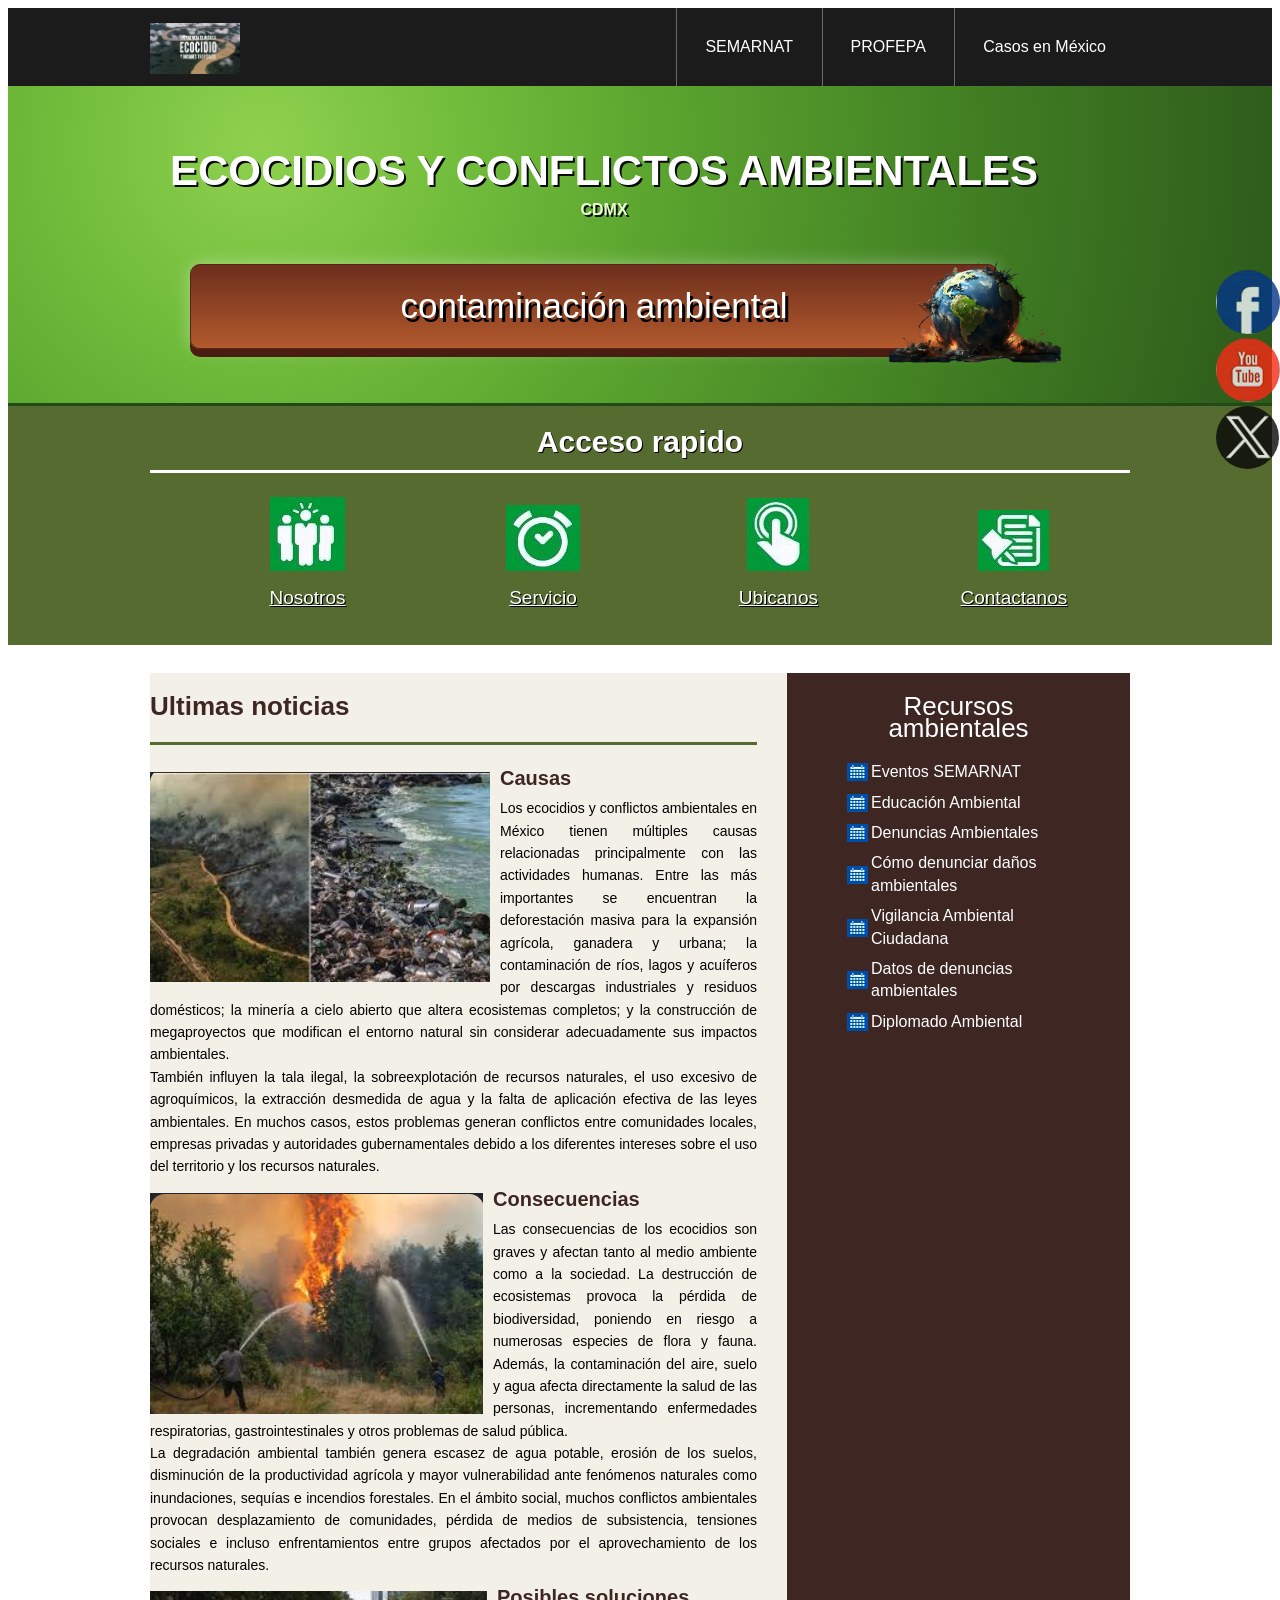
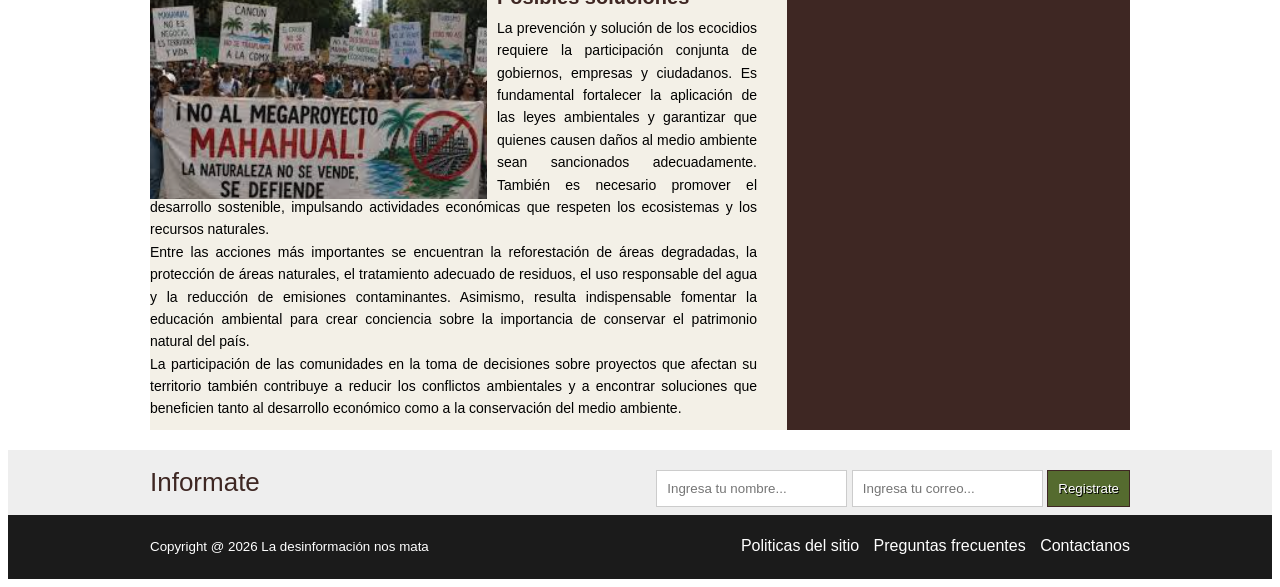
<file: index.html>
<!DOCTYPE html>
<html lang="es">
<head> 
	<meta charset="UTF-8">
	<title>Ecocidios</title>
    <link rel="stylesheet" href="estilo.css">
</head>
<body>
 <header class="encabezado" role="banner">
 	<div class="contenedor">
 		<a href="https://www.greenpeace.org" class="logo">
 			<img src="imagen/eco.png" alt="logotipo" style="width:90px; height:auto;">
 		</a>
<nav role ="navigation">
    <ul>
        <li><a href="https://www.gob.mx/semarnat">SEMARNAT</a></li>
        <li><a href="https://www.gob.mx/profepa">PROFEPA</a></li>
        <li><a href="casos.html">Casos en México</a></li>
    </ul>
</nav>
    </ul>
</nav>
 			</ul>
 		</nav>
 	</div>
 </header>

 <div class="presentacion">
 	<div class="contenedor">
 		<div class="introduccion-presentacion">
 			<h1>ECOCIDIOS Y CONFLICTOS AMBIENTALES<br><span>CDMX</span></h1>
 			<a href="https://enciclovida.mx" class="aprender-mas">contaminación ambiental</a>
 		</div>
 		<img src="ecocidio.png" alt="tienda de flores" width="380">
 	</div>
 </div>

 <section class="acceso-rapido">
 		<div class="contenedor">
 			<h2>Acceso rapido</h2>
              <ul>

 				<figure>
    <a href="nosotros.html"><img src="imagen/icono1.JPG" alt="Nosotros"></a>
    <figcaption><h3><a href="nosotros.html">Nosotros</a></h3></figcaption>
</figure>

<figure>
    <a href="servicio.html"><img src="imagen/icono2.JPG" alt="Servicio"></a>
    <figcaption><h3><a href="servicio.html">Servicio</a></h3></figcaption>
</figure>

<figure>
    <a href="https://www.google.com/maps/search/Colegio+de+Bachilleres+Plantel+1+El+Rosario+Ciudad+de+México" target="_blank">
        <img src="imagen/icono3.JPG" alt="Ubicanos">
    </a>
    <figcaption>
        <h3>
            <a href="https://www.google.com/maps/search/Colegio+de+Bachilleres+Plantel+1+El+Rosario+Ciudad+de+México" target="_blank">
                Ubicanos
            </a>
        </h3>
    </figcaption>
</figure>

<figure>
    <a href="contactanos.html"><img src="imagen/icono4.JPG" alt="Contactanos"></a>
    <figcaption><h3><a href="contactanos.html">Contactanos</a></h3></figcaption>
</figure>

                </ul>
 		</div>
 	</section>

 	<div class="bloque-contenido">
 		<div class="contenedor">
 			<main class="articulos" role="main">
 				<h2>Ultimas noticias</h2>

 				<article>
 					<img src="imagen/causas.png" alt="Causas">
 					<h1><a href="causas.html">Causas</a></h1>
 					<p>
 					Los ecocidios y conflictos ambientales en México tienen múltiples causas relacionadas principalmente con las actividades humanas. Entre las más importantes se encuentran la deforestación masiva para la expansión agrícola, ganadera y urbana; la contaminación de ríos, lagos y acuíferos por descargas industriales y residuos domésticos; la minería a cielo abierto que altera ecosistemas completos; y la construcción de megaproyectos que modifican el entorno natural sin considerar adecuadamente sus impactos ambientales.
					</p>
					<p>

 					También influyen la tala ilegal, la sobreexplotación de recursos naturales, el uso excesivo de agroquímicos, la extracción desmedida de agua y la falta de aplicación efectiva de las leyes ambientales. En muchos casos, estos problemas generan conflictos entre comunidades locales, empresas privadas y autoridades gubernamentales debido a los diferentes intereses sobre el uso del territorio y los recursos naturales.
 					</p>
 				</article>

 				<article>
 					<img src="imagen/consecuencias.png" alt="Consecuencias">
 					<h1><a href="consecuencias.html">Consecuencias</a></h1>
 					<p>
 					Las consecuencias de los ecocidios son graves y afectan tanto al medio ambiente como a la sociedad. La destrucción de ecosistemas provoca la pérdida de biodiversidad, poniendo en riesgo a numerosas especies de flora y fauna. Además, la contaminación del aire, suelo y agua afecta directamente la salud de las personas, incrementando enfermedades respiratorias, gastrointestinales y otros problemas de salud pública.
					</p>
					<p>
 					La degradación ambiental también genera escasez de agua potable, erosión de los suelos, disminución de la productividad agrícola y mayor vulnerabilidad ante fenómenos naturales como inundaciones, sequías e incendios forestales. En el ámbito social, muchos conflictos ambientales provocan desplazamiento de comunidades, pérdida de medios de subsistencia, tensiones sociales e incluso enfrentamientos entre grupos afectados por el aprovechamiento de los recursos naturales.
 					</p>
 				</article>

 				<article>
 					<img src="imagen/soluciones.png" alt="soluciones">
 					<h1><a href="soluciones.html">Posibles soluciones</a></h1>
 					<p>
 					La prevención y solución de los ecocidios requiere la participación conjunta de gobiernos, empresas y ciudadanos. Es fundamental fortalecer la aplicación de las leyes ambientales y garantizar que quienes causen daños al medio ambiente sean sancionados adecuadamente. También es necesario promover el desarrollo sostenible, impulsando actividades económicas que respeten los ecosistemas y los recursos naturales.
					</p>
					<p>
 					Entre las acciones más importantes se encuentran la reforestación de áreas degradadas, la protección de áreas naturales, el tratamiento adecuado de residuos, el uso responsable del agua y la reducción de emisiones contaminantes. Asimismo, resulta indispensable fomentar la educación ambiental para crear conciencia sobre la importancia de conservar el patrimonio natural del país.
					</p>
					<p>
 					La participación de las comunidades en la toma de decisiones sobre proyectos que afectan su territorio también contribuye a reducir los conflictos ambientales y a encontrar soluciones que beneficien tanto al desarrollo económico como a la conservación del medio ambiente.
 					</p>
 				</article>

 			</main>

            <aside class="complementario" role="complementary">
        <aside class="complementario" role="complementary">
  <aside class="complementario" role="complementary">
    <h2>Recursos ambientales</h2>
    <ul>
        <li><a href="https://eventos.semarnat.gob.mx/" target="_blank">Eventos SEMARNAT</a></li>
        <li><a href="https://www.gob.mx/semarnat/educacionambiental" target="_blank">Educación Ambiental</a></li>
        <li><a href="https://www.gob.mx/profepa/articulos/haz-tu-denuncia-ante-la-profepa?idiom=es" target="_blank">Denuncias Ambientales</a></li>
        <li><a href="https://www.gob.mx/profepa/articulos/denuncia-ante-la-profepa?state=published" target="_blank">Cómo denunciar daños ambientales</a></li>
        <li><a href="https://www.gob.mx/profepa/prensa/integra-profepa-27-nuevos-comites-de-vigilancia-ambiental-participativa-en-mayo" target="_blank">Vigilancia Ambiental Ciudadana</a></li>
        <li><a href="https://www.datos.gob.mx/dataset/?q=denuncias-ambientales-profepa" target="_blank">Datos de denuncias ambientales</a></li>
        <li><a href="https://eventos.semarnat.gob.mx/evento/5a03f0f9-7ab8-4c1f-aae8-fcd2235561a2" target="_blank">Diplomado Ambiental</a></li>
    </ul>
</aside>

     </div>
 	</div>

<section class="suscripcion">
    <div class="contenedor">
        <h2>Informate</h2>
 <form action="#">
            <input type="text" name="nombre" placeholder="Ingresa tu nombre..." required>
            <input type="email" name="email" placeholder="Ingresa tu correo..." required>
            <input type="submit" name="valor" value="Registrate">
        </form>
    </div>
</section>

<footer class="piedepagina" role="contentinfo">
    <div class="contenedor">
        <small>Copyright @ 2026 La desinformación nos mata</small>
        <nav>
            <ul>
                <li><a href="politicas.html">Politicas del sitio</a></li>
                <li><a href="preguntas.html">Preguntas frecuentes</a></li>
                <li><a href="contactanos.html">Contactanos</a></li>
            </ul>
        </nav>
    </div>
</footer>

<div class="social">
    <a href="https://www.facebook.com/" target="_blank" title="Facebook">
        <img src="imagen/face.jpg" alt="Facebook">
    </a>

    <a href="https://www.youtube.com/" target="_blank" title="YouTube">
        <img src="imagen/you.jpg" alt="YouTube">
    </a>

    <a href="https://x.com/" target="_blank" title="X">
        <img src="imagen/twit.png" alt="X" width="63" height="63">
    </a>
</div>

</body>
</html>
</file>
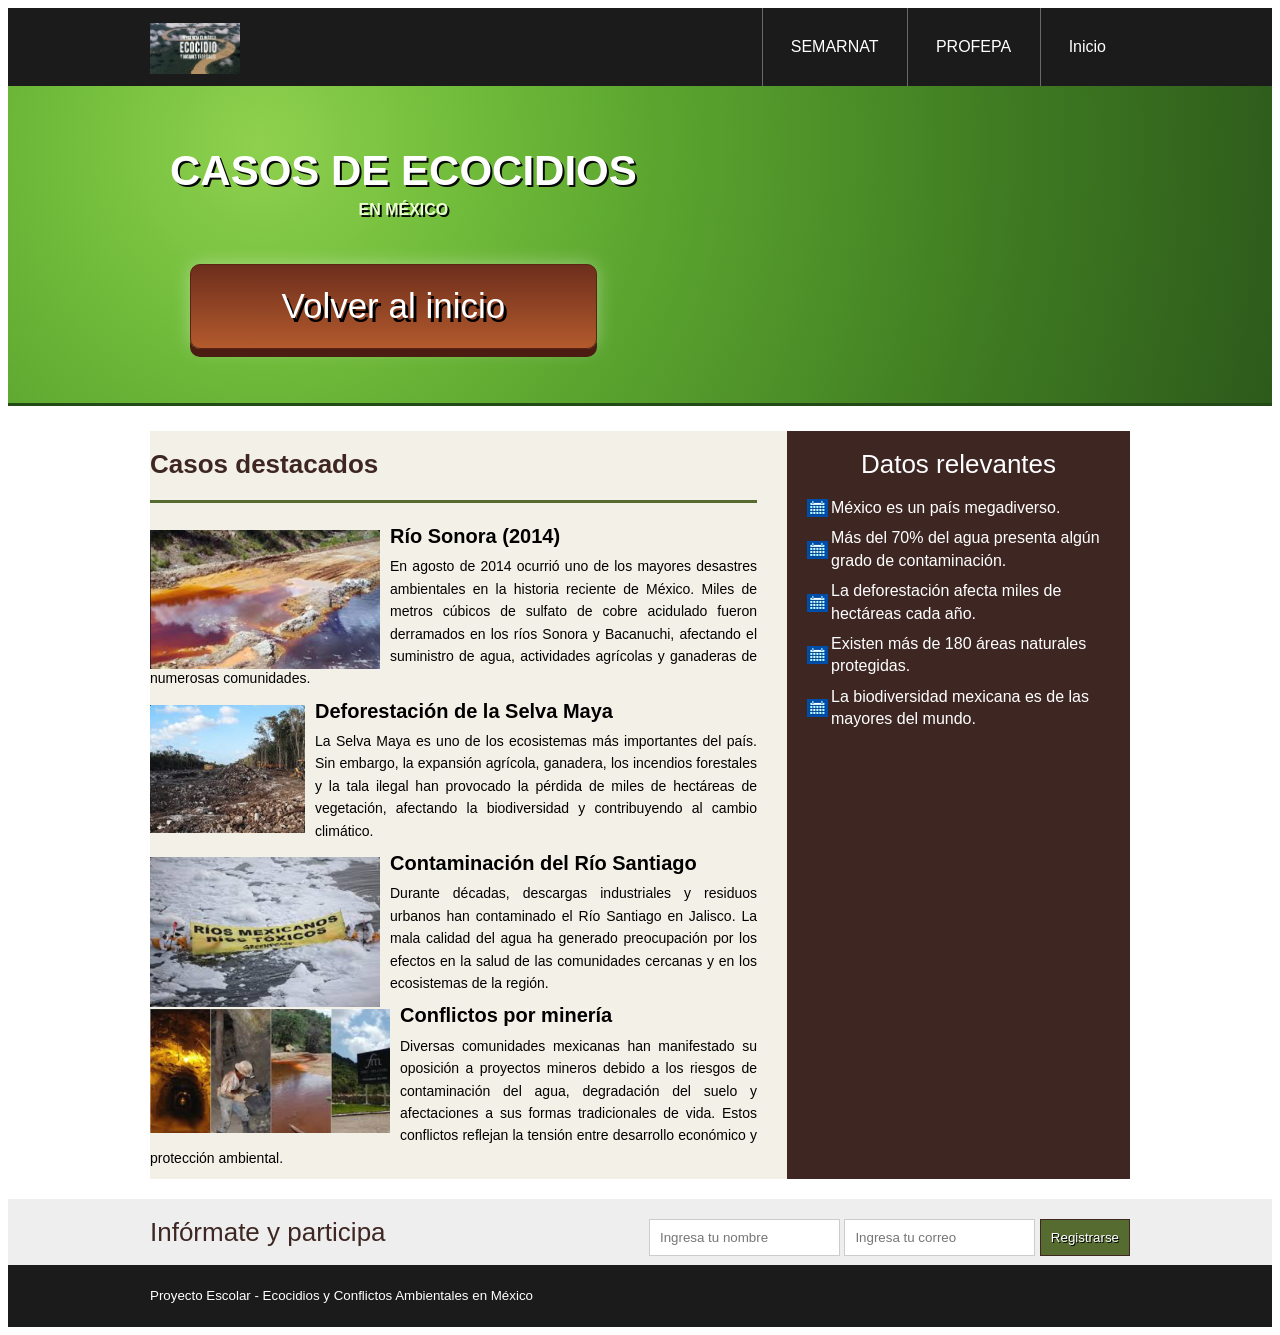
<file: casos.html>
<!DOCTYPE html>
<html lang="es">
<head>
    <meta charset="UTF-8">
    <title>Casos en México</title>
    <link rel="stylesheet" href="estilo.css">
</head>
<body>

<header class="encabezado">
    <div class="contenedor">
        <a href="index.html" class="logo">
            <img src="imagen/eco.png" alt="Logo" width="90">
        </a>

        <nav>
            <ul>
                <li><a href="https://www.gob.mx/semarnat">SEMARNAT</a></li>
                <li><a href="https://www.gob.mx/profepa">PROFEPA</a></li>
                <li><a href="index.html">Inicio</a></li>
            </ul>
        </nav>
    </div>
</header>

<div class="presentacion">
    <div class="contenedor">
        <div class="introduccion-presentacion">
            <h1>CASOS DE ECOCIDIOS<br><span>EN MÉXICO</span></h1>
            <a href="index.html" class="aprender-mas">Volver al inicio</a>
        </div>
    </div>
</div>

<div class="bloque-contenido">
    <div class="contenedor">

        <main class="articulos">

            <h2>Casos destacados</h2>

            <article>
                <img src="imagen/rio.png" width="230px">
                <h1>Río Sonora (2014)</h1>
                <p>
                    En agosto de 2014 ocurrió uno de los mayores desastres
                    ambientales en la historia reciente de México. Miles de
                    metros cúbicos de sulfato de cobre acidulado fueron
                    derramados en los ríos Sonora y Bacanuchi, afectando el
                    suministro de agua, actividades agrícolas y ganaderas de
                    numerosas comunidades.
                </p>
            </article>

            <article>
                <img src="imagen/maya.png" width="155px">
                <h1>Deforestación de la Selva Maya</h1>
                <p>
                    La Selva Maya es uno de los ecosistemas más importantes del
                    país. Sin embargo, la expansión agrícola, ganadera, los
                    incendios forestales y la tala ilegal han provocado la
                    pérdida de miles de hectáreas de vegetación, afectando la
                    biodiversidad y contribuyendo al cambio climático.
                </p>
            </article>

            <article>
                <img src="imagen/santiago.png" width="230">
                <h1>Contaminación del Río Santiago</h1>
                <p>
                    Durante décadas, descargas industriales y residuos urbanos
                    han contaminado el Río Santiago en Jalisco. La mala calidad
                    del agua ha generado preocupación por los efectos en la
                    salud de las comunidades cercanas y en los ecosistemas de
                    la región.
                </p>
            </article>

            <article>
                <img src="imagen/mineria.png" width="240px">
                <h1>Conflictos por minería</h1>
                <p>
                    Diversas comunidades mexicanas han manifestado su oposición
                    a proyectos mineros debido a los riesgos de contaminación
                    del agua, degradación del suelo y afectaciones a sus formas
                    tradicionales de vida. Estos conflictos reflejan la tensión
                    entre desarrollo económico y protección ambiental.
                </p>
            </article>

        </main>

<aside class="complementario">
    <h2>Datos relevantes</h2>

    <ul>
        <li><a href="https://share.google/Nq9pSIpH0ShOS6J7Z" target="_blank">México es un país megadiverso.</a></li>
        <li><a href="https://www.gob.mx/conagua" target="_blank">Más del 70% del agua presenta algún grado de contaminación.</a></li>
        <li><a href="https://share.google/NceEtqo0CiHpVhtpY" target="_blank">La deforestación afecta miles de hectáreas cada año.</a></li>
        <li><a href="https://share.google/q9jWGWGOkmpgJTYuA" target="_blank">Existen más de 180 áreas naturales protegidas.</a></li>
        <li><a href="https://www.biodiversidad.gob.mx/" target="_blank">La biodiversidad mexicana es de las mayores del mundo.</a></li>
    </ul>
</aside>
    </div>
</div>

<section class="suscripcion">
    <div class="contenedor">
        <h2>Infórmate y participa</h2>

        <form action="#">
            <input type="text" placeholder="Ingresa tu nombre">
            <input type="email" placeholder="Ingresa tu correo">
            <input type="submit" value="Registrarse">
        </form>
    </div>
</section>

<footer class="piedepagina">
    <div class="contenedor">
        <small>Proyecto Escolar - Ecocidios y Conflictos Ambientales en México</small>
    </div>
</footer>

</body>
</html>
</file>
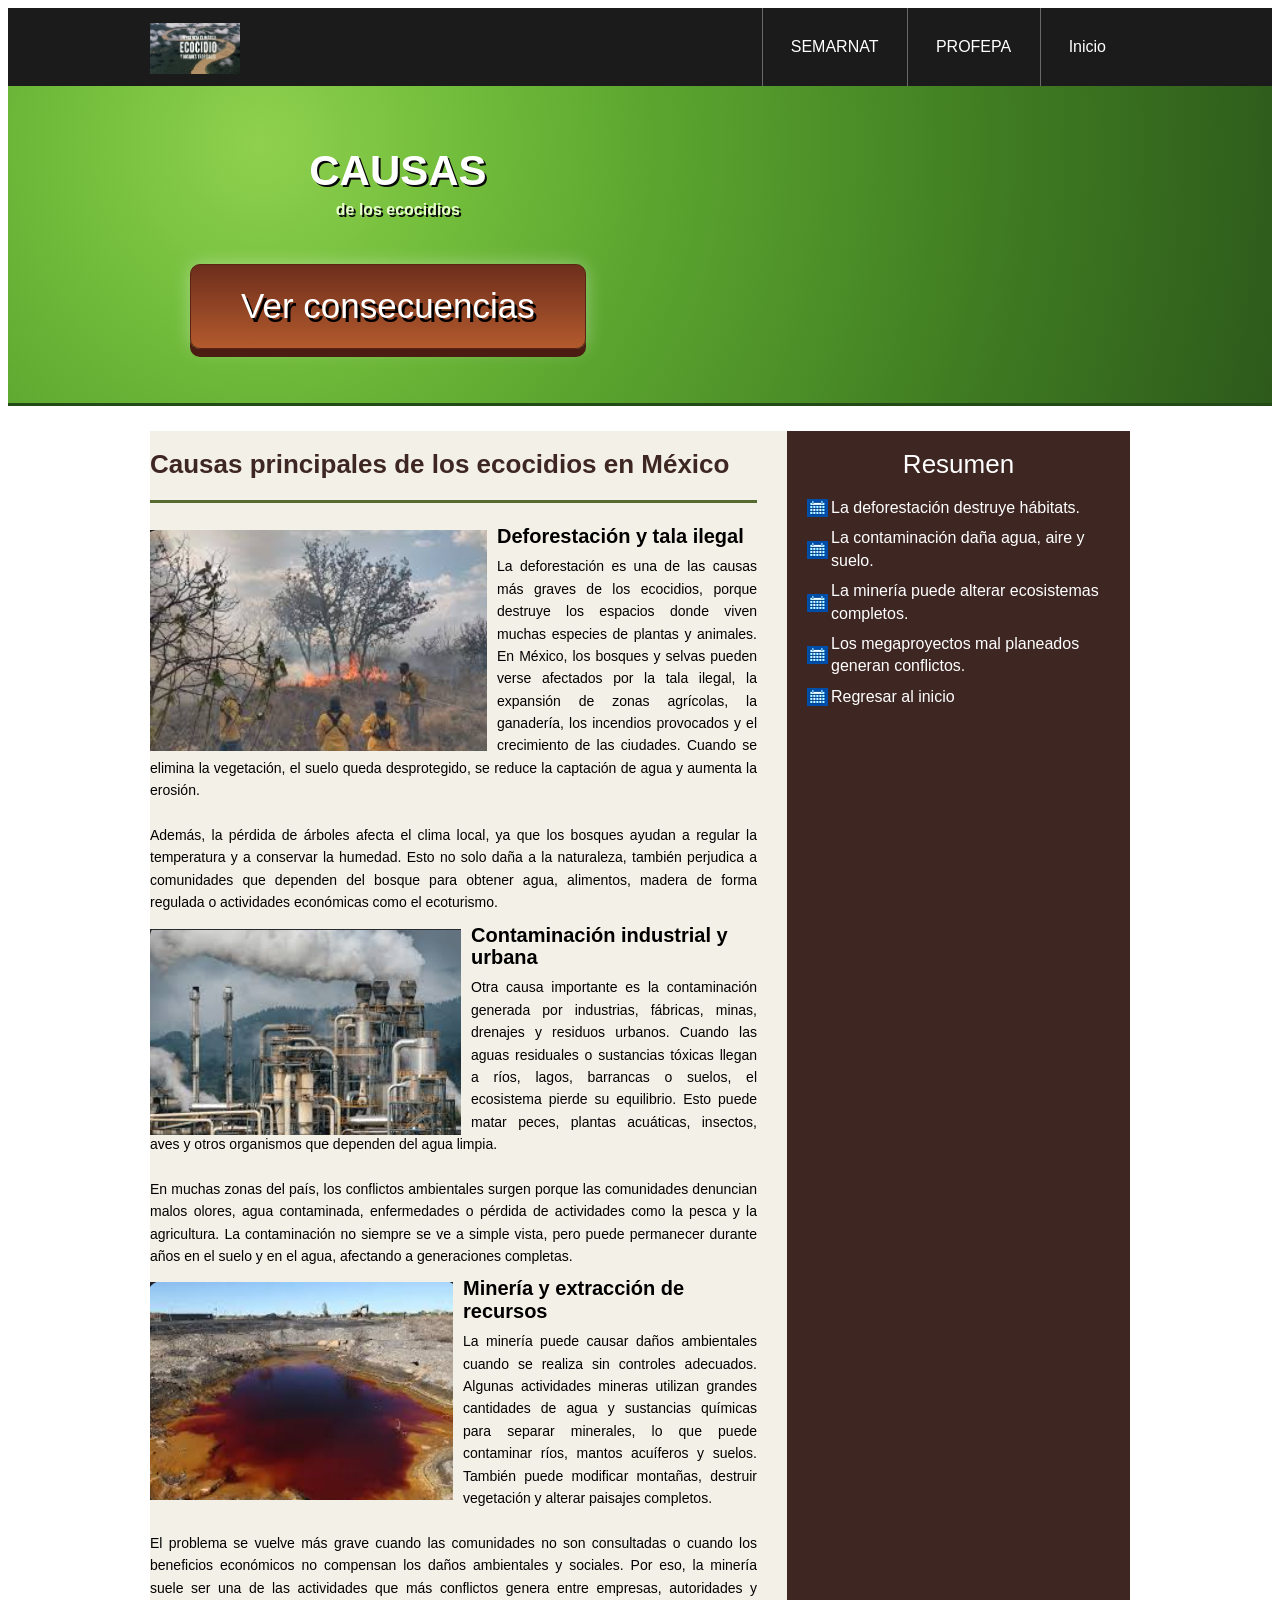
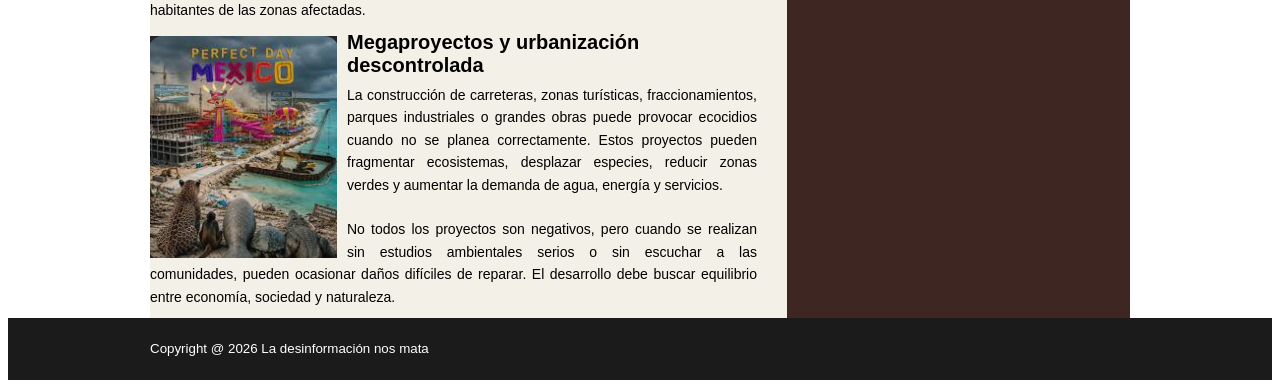
<file: causas.html>
<!DOCTYPE html>
<html lang="es">
<head>
    <meta charset="UTF-8">
    <title>Causas de los ecocidios</title>
    <link rel="stylesheet" href="estilo.css">
</head>
<body>

<header class="encabezado" role="banner">
    <div class="contenedor">
        <a href="https://www.biodiversidad.gob.mx/" target="_blank" class="logo">
            <img src="imagen/eco.png" alt="logotipo" width="90">
        </a>
        <nav role="navigation">
            <ul>
                <li><a href="https://www.gob.mx/semarnat" target="_blank">SEMARNAT</a></li>
                <li><a href="https://www.gob.mx/profepa" target="_blank">PROFEPA</a></li>
                <li><a href="index.html">Inicio</a></li>
            </ul>
        </nav>
    </div>
</header>

<div class="presentacion">
    <div class="contenedor">
        <div class="introduccion-presentacion">
            <h1>CAUSAS<br><span>de los ecocidios</span></h1>
            <a href="consecuencias.html" class="aprender-mas">Ver consecuencias</a>
        </div>
    </div>
</div>

<div class="bloque-contenido">
    <div class="contenedor">
        <main class="articulos" role="main">
            <h2>Causas principales de los ecocidios en México</h2>

            <article>
                <img src="imagen/def.png" alt="Deforestación">
                <h1>Deforestación y tala ilegal</h1>
                <p>
                    La deforestación es una de las causas más graves de los ecocidios, porque destruye los espacios donde viven muchas especies de plantas y animales. En México, los bosques y selvas pueden verse afectados por la tala ilegal, la expansión de zonas agrícolas, la ganadería, los incendios provocados y el crecimiento de las ciudades. Cuando se elimina la vegetación, el suelo queda desprotegido, se reduce la captación de agua y aumenta la erosión.
                    <br><br>
                    Además, la pérdida de árboles afecta el clima local, ya que los bosques ayudan a regular la temperatura y a conservar la humedad. Esto no solo daña a la naturaleza, también perjudica a comunidades que dependen del bosque para obtener agua, alimentos, madera de forma regulada o actividades económicas como el ecoturismo.
                </p>
            </article>

            <article>
                <img src="imagen/ind.png" alt="Contaminación">
                <h1>Contaminación industrial y urbana</h1>
                <p>
                    Otra causa importante es la contaminación generada por industrias, fábricas, minas, drenajes y residuos urbanos. Cuando las aguas residuales o sustancias tóxicas llegan a ríos, lagos, barrancas o suelos, el ecosistema pierde su equilibrio. Esto puede matar peces, plantas acuáticas, insectos, aves y otros organismos que dependen del agua limpia.
                    <br><br>
                    En muchas zonas del país, los conflictos ambientales surgen porque las comunidades denuncian malos olores, agua contaminada, enfermedades o pérdida de actividades como la pesca y la agricultura. La contaminación no siempre se ve a simple vista, pero puede permanecer durante años en el suelo y en el agua, afectando a generaciones completas.
                </p>
            </article>

            <article>
                <img src="imagen/min.png" alt="Minería">
                <h1>Minería y extracción de recursos</h1>
                <p>
                    La minería puede causar daños ambientales cuando se realiza sin controles adecuados. Algunas actividades mineras utilizan grandes cantidades de agua y sustancias químicas para separar minerales, lo que puede contaminar ríos, mantos acuíferos y suelos. También puede modificar montañas, destruir vegetación y alterar paisajes completos.
                    <br><br>
                    El problema se vuelve más grave cuando las comunidades no son consultadas o cuando los beneficios económicos no compensan los daños ambientales y sociales. Por eso, la minería suele ser una de las actividades que más conflictos genera entre empresas, autoridades y habitantes de las zonas afectadas.
                </p>
            </article>

            <article>
                <img src="imagen/meg.png" alt="Megaproyectos">
                <h1>Megaproyectos y urbanización descontrolada</h1>
                <p>
                    La construcción de carreteras, zonas turísticas, fraccionamientos, parques industriales o grandes obras puede provocar ecocidios cuando no se planea correctamente. Estos proyectos pueden fragmentar ecosistemas, desplazar especies, reducir zonas verdes y aumentar la demanda de agua, energía y servicios.
                    <br><br>
                    No todos los proyectos son negativos, pero cuando se realizan sin estudios ambientales serios o sin escuchar a las comunidades, pueden ocasionar daños difíciles de reparar. El desarrollo debe buscar equilibrio entre economía, sociedad y naturaleza.
                </p>
            </article>
        </main>

        <aside class="complementario" role="complementary">
            <h2>Resumen</h2>
            <ul>
                <li><a href="consecuencias.html">La deforestación destruye hábitats.</a></li>
                <li><a href="consecuencias.html">La contaminación daña agua, aire y suelo.</a></li>
                <li><a href="consecuencias.html">La minería puede alterar ecosistemas completos.</a></li>
                <li><a href="consecuencias.html">Los megaproyectos mal planeados generan conflictos.</a></li>
                <li><a href="index.html">Regresar al inicio</a></li>
            </ul>
        </aside>
    </div>
</div>

<footer class="piedepagina" role="contentinfo">
    <div class="contenedor">
        <small>Copyright @ 2026 La desinformación nos mata</small>
    </div>
</footer>

</body>
</html>
</file>
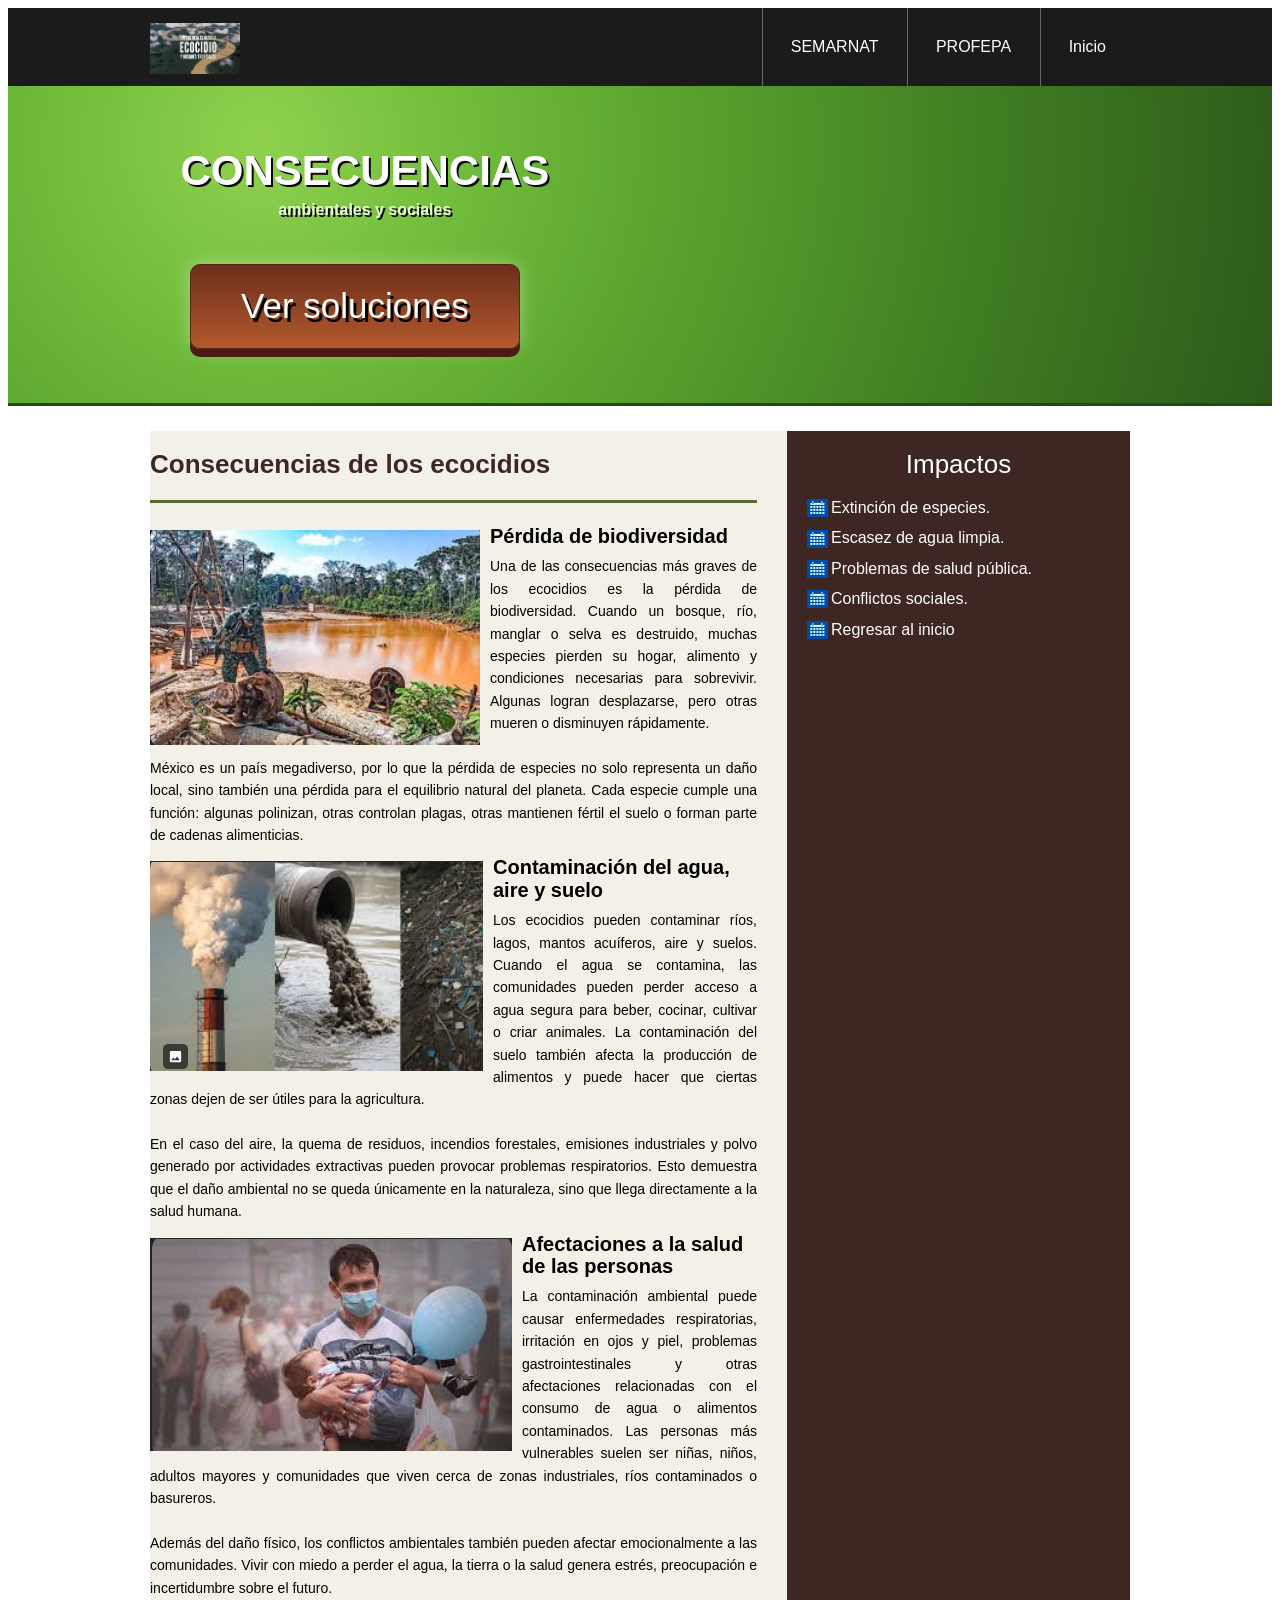
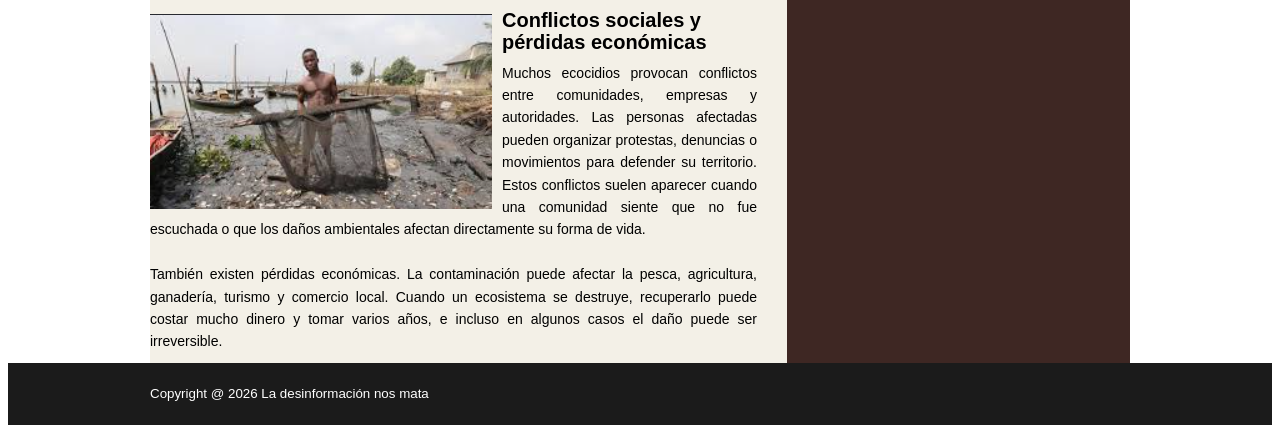
<file: consecuencias.html>
<!DOCTYPE html>
<html lang="es">
<head>
    <meta charset="UTF-8">
    <title>Consecuencias de los ecocidios</title>
    <link rel="stylesheet" href="estilo.css">
</head>
<body>

<header class="encabezado" role="banner">
    <div class="contenedor">
        <a href="https://www.biodiversidad.gob.mx/" target="_blank" class="logo">
            <img src="imagen/eco.png" alt="logotipo" width="90">
        </a>
        <nav role="navigation">
            <ul>
                <li><a href="https://www.gob.mx/semarnat" target="_blank">SEMARNAT</a></li>
                <li><a href="https://www.gob.mx/profepa" target="_blank">PROFEPA</a></li>
                <li><a href="index.html">Inicio</a></li>
            </ul>
        </nav>
    </div>
</header>

<div class="presentacion">
    <div class="contenedor">
        <div class="introduccion-presentacion">
            <h1>CONSECUENCIAS<br><span>ambientales y sociales</span></h1>
            <a href="soluciones.html" class="aprender-mas">Ver soluciones</a>
        </div>
    </div>
</div>

<div class="bloque-contenido">
    <div class="contenedor">
        <main class="articulos" role="main">
            <h2>Consecuencias de los ecocidios</h2>

<article>
                <img src="imagen/perdida.png" alt="Biodiversidad">
                <h1>Pérdida de biodiversidad</h1>
                <p>
                    Una de las consecuencias más graves de los ecocidios es la pérdida de biodiversidad. Cuando un bosque, río, manglar o selva es destruido, muchas especies pierden su hogar, alimento y condiciones necesarias para sobrevivir. Algunas logran desplazarse, pero otras mueren o disminuyen rápidamente.
                    <br><br>
                    México es un país megadiverso, por lo que la pérdida de especies no solo representa un daño local, sino también una pérdida para el equilibrio natural del planeta. Cada especie cumple una función: algunas polinizan, otras controlan plagas, otras mantienen fértil el suelo o forman parte de cadenas alimenticias.
                </p>
            </article>

            <article>
                <img src="imagen/elementos.png" alt="Agua contaminada">
                <h1>Contaminación del agua, aire y suelo</h1>
                <p>
                    Los ecocidios pueden contaminar ríos, lagos, mantos acuíferos, aire y suelos. Cuando el agua se contamina, las comunidades pueden perder acceso a agua segura para beber, cocinar, cultivar o criar animales. La contaminación del suelo también afecta la producción de alimentos y puede hacer que ciertas zonas dejen de ser útiles para la agricultura.
                    <br><br>
                    En el caso del aire, la quema de residuos, incendios forestales, emisiones industriales y polvo generado por actividades extractivas pueden provocar problemas respiratorios. Esto demuestra que el daño ambiental no se queda únicamente en la naturaleza, sino que llega directamente a la salud humana.
                </p>
            </article>

            <article>
                <img src="imagen/enfer.png" alt="Salud">
                <h1>Afectaciones a la salud de las personas</h1>
                <p>
                    La contaminación ambiental puede causar enfermedades respiratorias, irritación en ojos y piel, problemas gastrointestinales y otras afectaciones relacionadas con el consumo de agua o alimentos contaminados. Las personas más vulnerables suelen ser niñas, niños, adultos mayores y comunidades que viven cerca de zonas industriales, ríos contaminados o basureros.
                    <br><br>
                    Además del daño físico, los conflictos ambientales también pueden afectar emocionalmente a las comunidades. Vivir con miedo a perder el agua, la tierra o la salud genera estrés, preocupación e incertidumbre sobre el futuro.
                </p>
            </article>

            <article>
                <img src="imagen/econ.png" alt="Conflictos sociales">
                <h1>Conflictos sociales y pérdidas económicas</h1>
                <p>
                    Muchos ecocidios provocan conflictos entre comunidades, empresas y autoridades. Las personas afectadas pueden organizar protestas, denuncias o movimientos para defender su territorio. Estos conflictos suelen aparecer cuando una comunidad siente que no fue escuchada o que los daños ambientales afectan directamente su forma de vida.
                    <br><br>
                    También existen pérdidas económicas. La contaminación puede afectar la pesca, agricultura, ganadería, turismo y comercio local. Cuando un ecosistema se destruye, recuperarlo puede costar mucho dinero y tomar varios años, e incluso en algunos casos el daño puede ser irreversible.
                </p>
            </article>
        </main>

        <aside class="complementario" role="complementary">
            <h2>Impactos</h2>
            <ul>
                <li style="color: white;">Extinción de especies.</li>
                <li style="color: white;">Escasez de agua limpia.</li>
                <li style="color: white;">Problemas de salud pública.</li>
                <li style="color: white;">Conflictos sociales.</li>
                <li><a href="index.html">Regresar al inicio</a></li>
            </ul>
        </aside>
    </div>
</div>

<footer class="piedepagina" role="contentinfo">
    <div class="contenedor">
        <small>Copyright @ 2026 La desinformación nos mata</small>
    </div>
</footer>

</body>
</html>
</file>
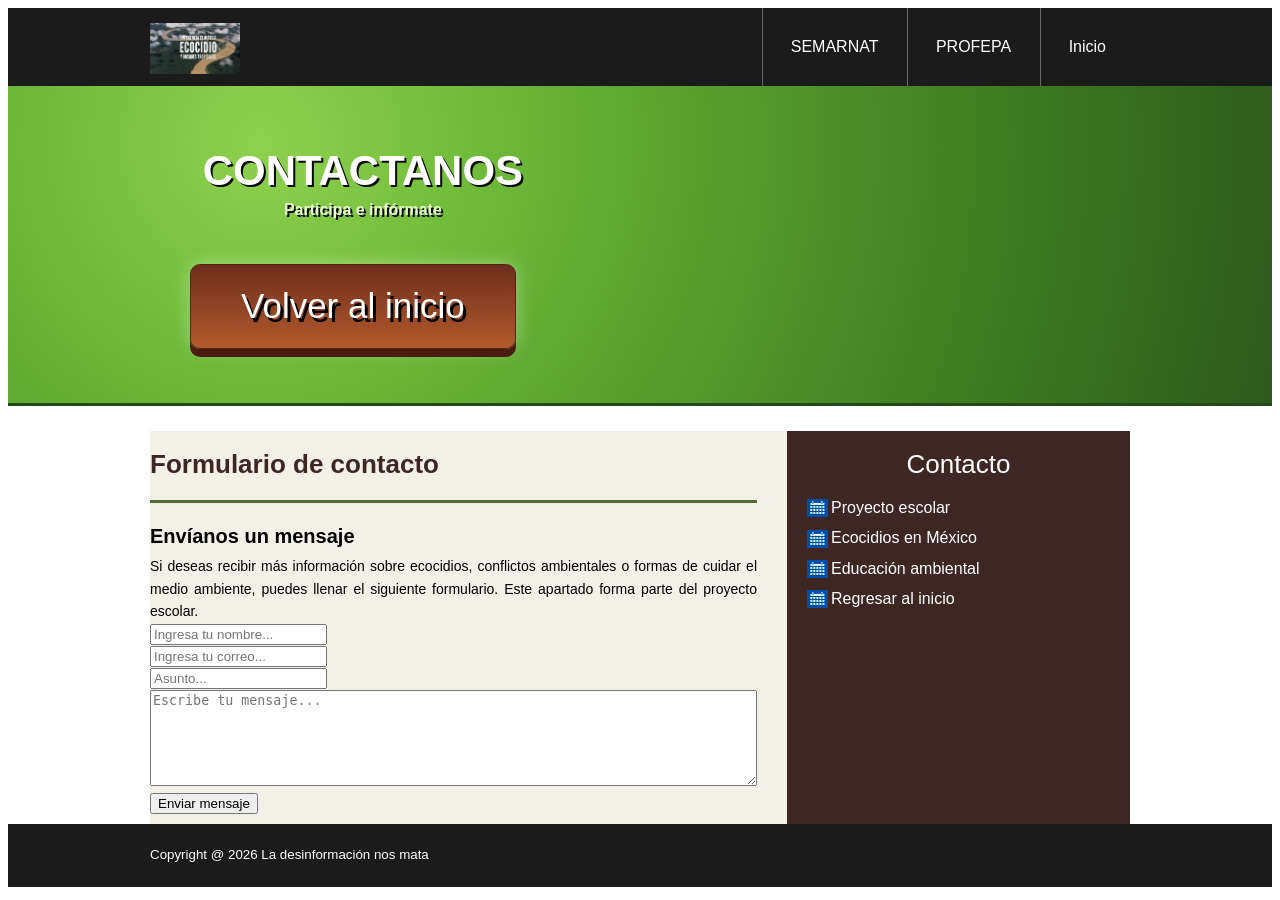
<file: contactanos.html>
<!DOCTYPE html>
<html lang="es">
<head>
    <meta charset="UTF-8">
    <title>Contactanos</title>
    <link rel="stylesheet" href="estilo.css">
</head>
<body>

<header class="encabezado" role="banner">
    <div class="contenedor">
        <a href="index.html" class="logo">
            <img src="imagen/eco.png" alt="logotipo" width="90">
        </a>
        <nav role="navigation">
            <ul>
                <li><a href="https://www.gob.mx/semarnat" target="_blank">SEMARNAT</a></li>
                <li><a href="https://www.gob.mx/profepa" target="_blank">PROFEPA</a></li>
                <li><a href="index.html">Inicio</a></li>
            </ul>
        </nav>
    </div>
</header>

<div class="presentacion">
    <div class="contenedor">
        <div class="introduccion-presentacion">
            <h1>CONTACTANOS<br><span>Participa e infórmate</span></h1>
            <a href="index.html" class="aprender-mas">Volver al inicio</a>
        </div>
    </div>
</div>

<div class="bloque-contenido">
    <div class="contenedor">
        <main class="articulos" role="main">
            <h2>Formulario de contacto</h2>

            <article>
                <h1>Envíanos un mensaje</h1>
                <p>
                    Si deseas recibir más información sobre ecocidios, conflictos ambientales o formas de cuidar el
                    medio ambiente, puedes llenar el siguiente formulario. Este apartado forma parte del proyecto escolar.
                </p>

                <form action="#">
                    <p><input type="text" name="nombre" placeholder="Ingresa tu nombre..." required></p>
                    <p><input type="email" name="email" placeholder="Ingresa tu correo..." required></p>
                    <p><input type="text" name="asunto" placeholder="Asunto..." required></p>
                    <p><textarea name="mensaje" placeholder="Escribe tu mensaje..." rows="6" style="width:100%;"></textarea></p>
                    <p><input type="submit" value="Enviar mensaje"></p>
                </form>
            </article>
        </main>
        <aside class="complementario" role="complementary">
    <h2>Contacto</h2>
    <ul>
        <li><a href="nosotros.html">Proyecto escolar</a></li>
        <li><a href="casos.html">Ecocidios en México</a></li>
        <li><a href="https://www.gob.mx/semarnat" target="_blank">Educación ambiental</a></li>
        <li><a href="index.html">Regresar al inicio</a></li>
    </ul>
</aside>
    </div>
</div>

<footer class="piedepagina" role="contentinfo">
    <div class="contenedor">
        <small>Copyright @ 2026 La desinformación nos mata</small>
    </div>
</footer>

</body>
</html>
</file>
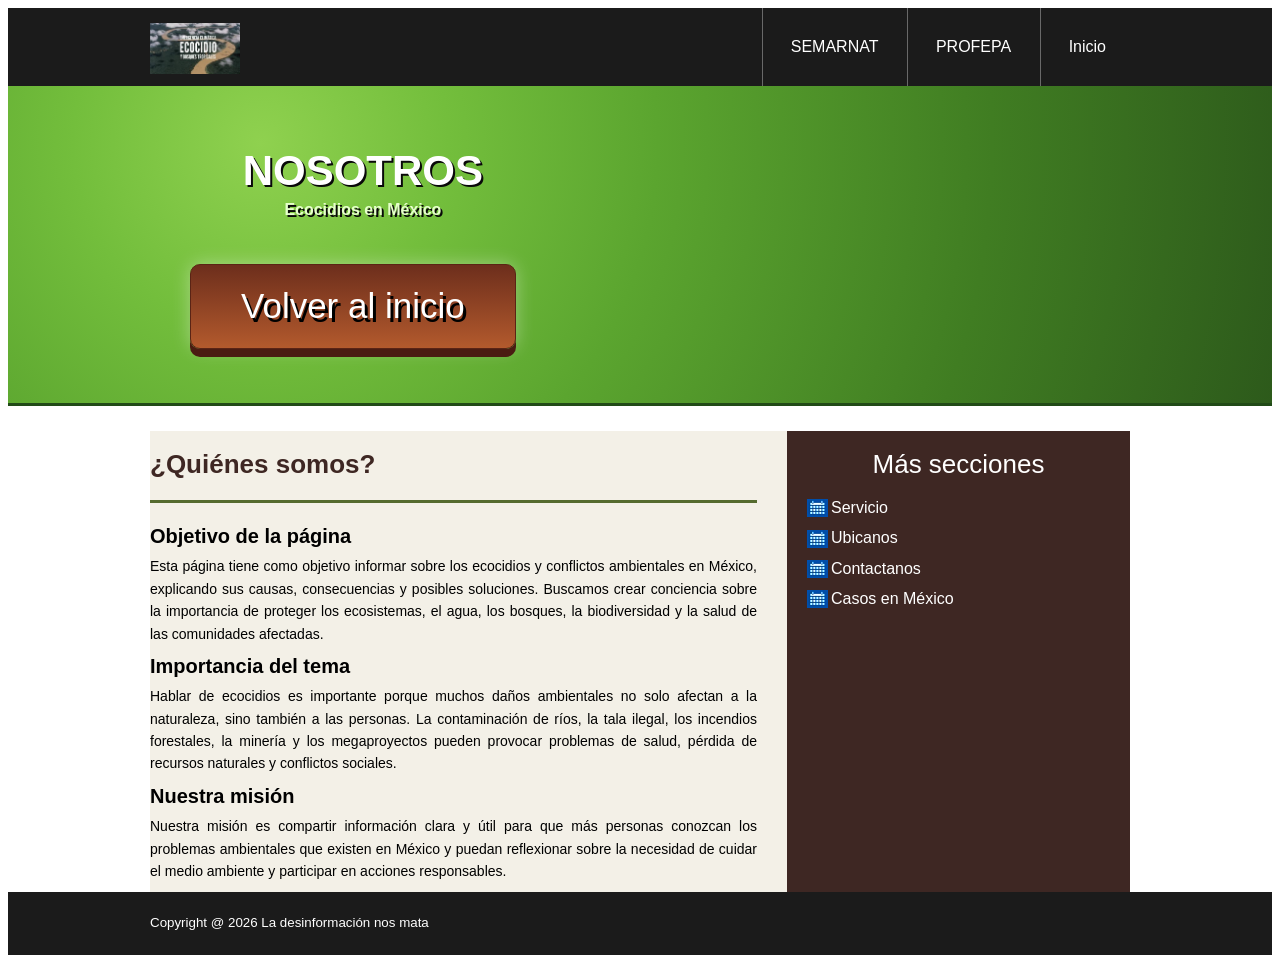
<file: nosotros.html>
<!DOCTYPE html>
<html lang="es">
<head>
    <meta charset="UTF-8">
    <title>Nosotros</title>
    <link rel="stylesheet" href="estilo.css">
</head>
<body>

<header class="encabezado" role="banner">
    <div class="contenedor">
        <a href="index.html" class="logo">
            <img src="imagen/eco.png" alt="logotipo" width="90">
        </a>
        <nav role="navigation">
            <ul>
                <li><a href="https://www.gob.mx/semarnat" target="_blank">SEMARNAT</a></li>
                <li><a href="https://www.gob.mx/profepa" target="_blank">PROFEPA</a></li>
                <li><a href="index.html">Inicio</a></li>
            </ul>
        </nav>
    </div>
</header>

<div class="presentacion">
    <div class="contenedor">
        <div class="introduccion-presentacion">
            <h1>NOSOTROS<br><span>Ecocidios en México</span></h1>
            <a href="index.html" class="aprender-mas">Volver al inicio</a>
        </div>
    </div>
</div>

<div class="bloque-contenido">
    <div class="contenedor">
        <main class="articulos" role="main">
            <h2>¿Quiénes somos?</h2>

            <article>
                <h1>Objetivo de la página</h1>
                <p>
                    Esta página tiene como objetivo informar sobre los ecocidios y conflictos ambientales en México,
                    explicando sus causas, consecuencias y posibles soluciones. Buscamos crear conciencia sobre la
                    importancia de proteger los ecosistemas, el agua, los bosques, la biodiversidad y la salud de las
                    comunidades afectadas.
                </p>
            </article>

            <article>
                <h1>Importancia del tema</h1>
                <p>
                    Hablar de ecocidios es importante porque muchos daños ambientales no solo afectan a la naturaleza,
                    sino también a las personas. La contaminación de ríos, la tala ilegal, los incendios forestales,
                    la minería y los megaproyectos pueden provocar problemas de salud, pérdida de recursos naturales
                    y conflictos sociales.
                </p>
            </article>

            <article>
                <h1>Nuestra misión</h1>
                <p>
                    Nuestra misión es compartir información clara y útil para que más personas conozcan los problemas
                    ambientales que existen en México y puedan reflexionar sobre la necesidad de cuidar el medio ambiente
                    y participar en acciones responsables.
                </p>
            </article>
        </main>

        <aside class="complementario" role="complementary">
            <h2>Más secciones</h2>
            <ul>
                <li><a href="servicio.html">Servicio</a></li>
                <li><a href="ubicanos.html">Ubicanos</a></li>
                <li><a href="contactanos.html">Contactanos</a></li>
                <li><a href="casos.html">Casos en México</a></li>
            </ul>
        </aside>
    </div>
</div>

<footer class="piedepagina" role="contentinfo">
    <div class="contenedor">
        <small>Copyright @ 2026 La desinformación nos mata</small>
    </div>
</footer>

</body>
</html>
</file>
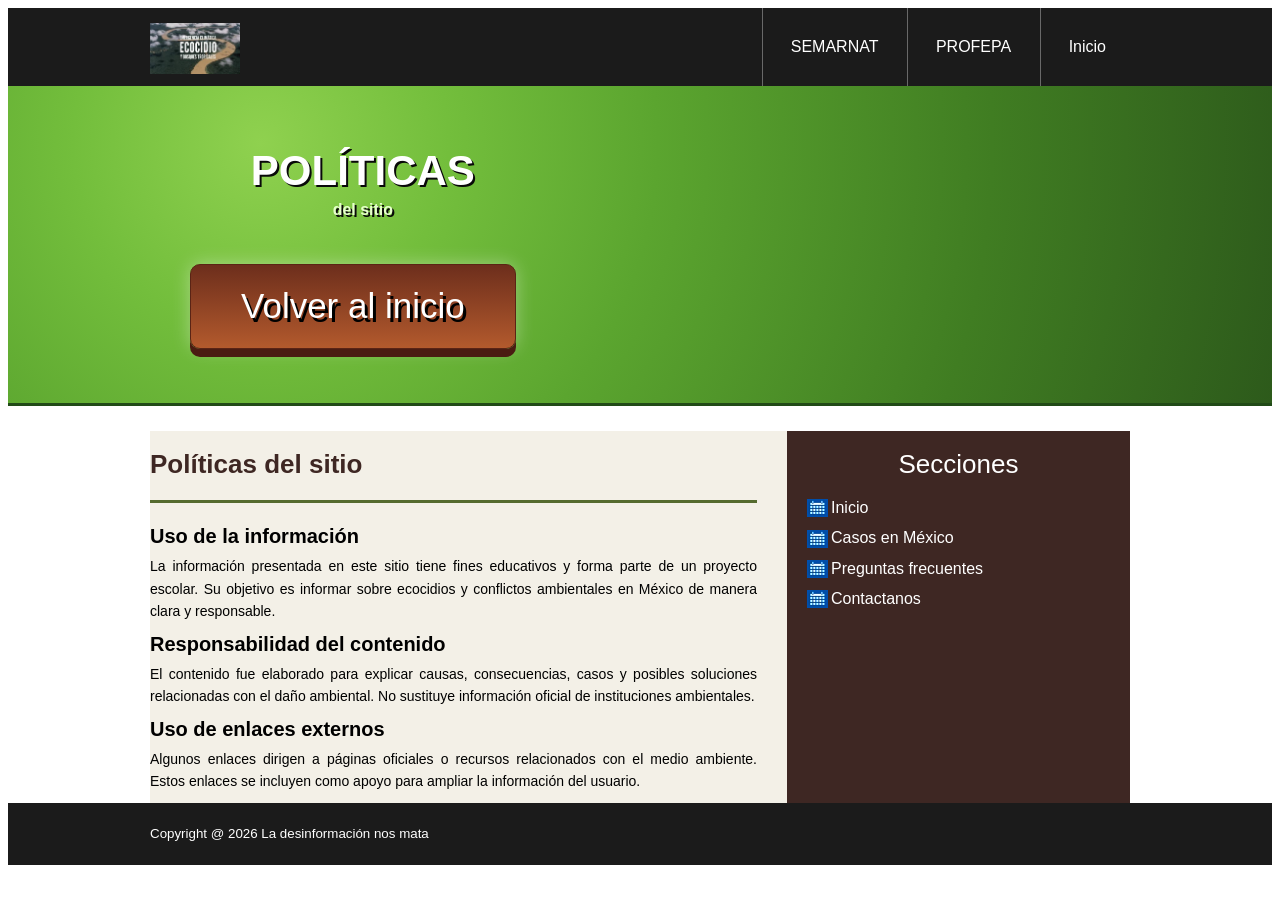
<file: politicas.html>
<!DOCTYPE html>
<html lang="es">
<head>
    <meta charset="UTF-8">
    <title>Políticas del sitio</title>
    <link rel="stylesheet" href="estilo.css">
</head>
<body>

<header class="encabezado" role="banner">
    <div class="contenedor">
        <a href="https://www.biodiversidad.gob.mx/" target="_blank" class="logo">
            <img src="imagen/eco.png" alt="logotipo" width="90">
        </a>
        <nav role="navigation">
            <ul>
                <li><a href="https://www.gob.mx/semarnat" target="_blank">SEMARNAT</a></li>
                <li><a href="https://www.gob.mx/profepa" target="_blank">PROFEPA</a></li>
                <li><a href="index.html">Inicio</a></li>
            </ul>
        </nav>
    </div>
</header>

<div class="presentacion">
    <div class="contenedor">
        <div class="introduccion-presentacion">
            <h1>POLÍTICAS<br><span>del sitio</span></h1>
            <a href="index.html" class="aprender-mas">Volver al inicio</a>
        </div>
    </div>
</div>

<div class="bloque-contenido">
    <div class="contenedor">
        <main class="articulos" role="main">
            <h2>Políticas del sitio</h2>

            <article>
                <h1>Uso de la información</h1>
                <p>
                    La información presentada en este sitio tiene fines educativos y forma parte de un proyecto escolar.
                    Su objetivo es informar sobre ecocidios y conflictos ambientales en México de manera clara y responsable.
                </p>
            </article>

            <article>
                <h1>Responsabilidad del contenido</h1>
                <p>
                    El contenido fue elaborado para explicar causas, consecuencias, casos y posibles soluciones relacionadas
                    con el daño ambiental. No sustituye información oficial de instituciones ambientales.
                </p>
            </article>

            <article>
                <h1>Uso de enlaces externos</h1>
                <p>
                    Algunos enlaces dirigen a páginas oficiales o recursos relacionados con el medio ambiente. Estos enlaces
                    se incluyen como apoyo para ampliar la información del usuario.
                </p>
            </article>
        </main>

        <aside class="complementario">
            <h2>Secciones</h2>
            <ul>
                <li><a href="index.html">Inicio</a></li>
                <li><a href="casos.html">Casos en México</a></li>
                <li><a href="preguntas.html">Preguntas frecuentes</a></li>
                <li><a href="contactanos.html">Contactanos</a></li>
            </ul>
        </aside>
    </div>
</div>

<footer class="piedepagina">
    <div class="contenedor">
        <small>Copyright @ 2026 La desinformación nos mata</small>
    </div>
</footer>

</body>
</html>
</file>
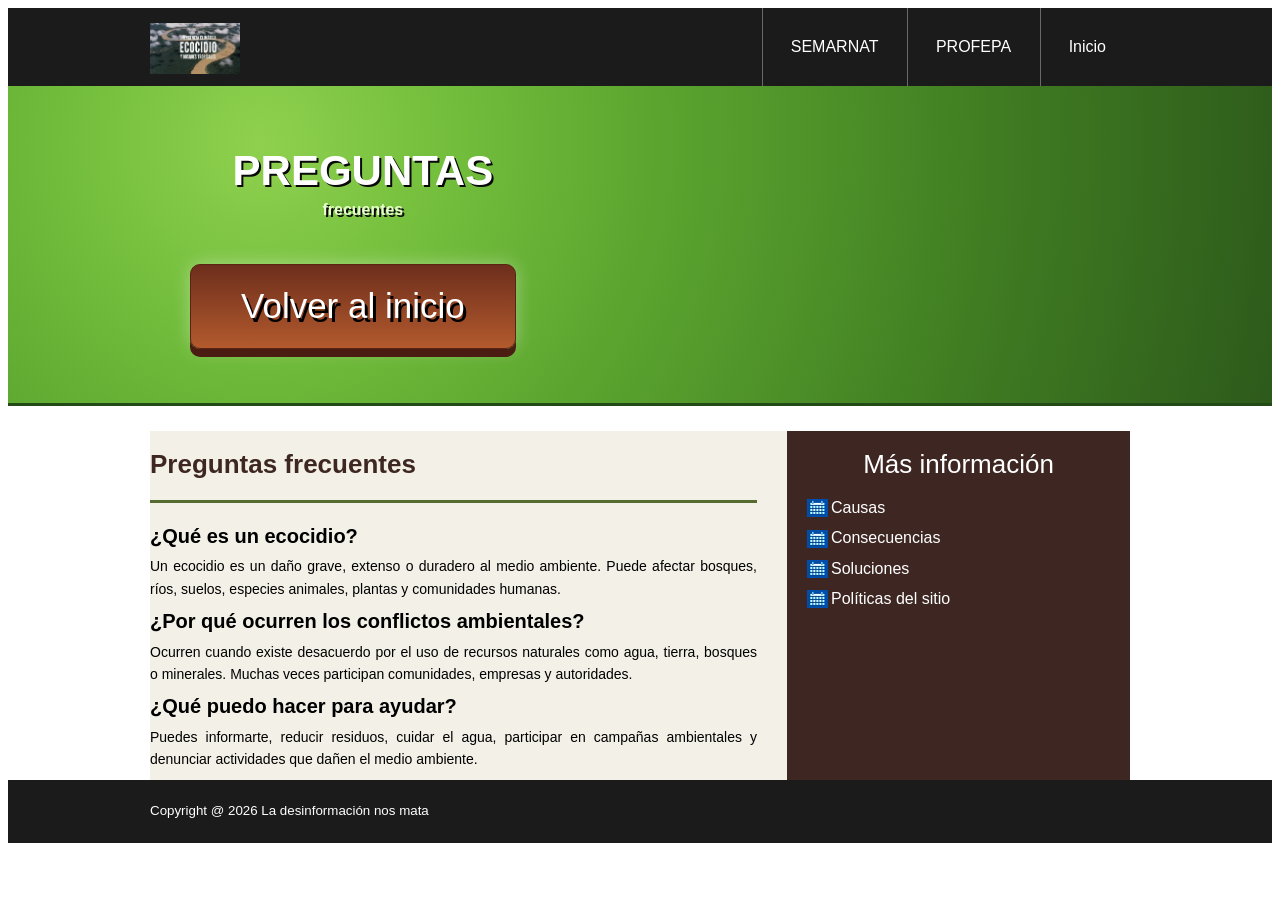
<file: preguntas.html>
<!DOCTYPE html>
<html lang="es">
<head>
    <meta charset="UTF-8">
    <title>Preguntas frecuentes</title>
    <link rel="stylesheet" href="estilo.css">
</head>
<body>

<header class="encabezado" role="banner">
    <div class="contenedor">
        <a href="https://www.biodiversidad.gob.mx/" target="_blank" class="logo">
            <img src="imagen/eco.png" alt="logotipo" width="90">
        </a>
        <nav role="navigation">
            <ul>
                <li><a href="https://www.gob.mx/semarnat" target="_blank">SEMARNAT</a></li>
                <li><a href="https://www.gob.mx/profepa" target="_blank">PROFEPA</a></li>
                <li><a href="index.html">Inicio</a></li>
            </ul>
        </nav>
    </div>
</header>

<div class="presentacion">
    <div class="contenedor">
        <div class="introduccion-presentacion">
            <h1>PREGUNTAS<br><span>frecuentes</span></h1>
            <a href="index.html" class="aprender-mas">Volver al inicio</a>
        </div>
    </div>
</div>

<div class="bloque-contenido">
    <div class="contenedor">
        <main class="articulos" role="main">
            <h2>Preguntas frecuentes</h2>

            <article>
                <h1>¿Qué es un ecocidio?</h1>
                <p>
                    Un ecocidio es un daño grave, extenso o duradero al medio ambiente. Puede afectar bosques,
                    ríos, suelos, especies animales, plantas y comunidades humanas.
                </p>
            </article>

            <article>
                <h1>¿Por qué ocurren los conflictos ambientales?</h1>
                <p>
                    Ocurren cuando existe desacuerdo por el uso de recursos naturales como agua, tierra, bosques
                    o minerales. Muchas veces participan comunidades, empresas y autoridades.
                </p>
            </article>

            <article>
                <h1>¿Qué puedo hacer para ayudar?</h1>
                <p>
                    Puedes informarte, reducir residuos, cuidar el agua, participar en campañas ambientales y denunciar
                    actividades que dañen el medio ambiente.
                </p>
            </article>
        </main>

        <aside class="complementario">
            <h2>Más información</h2>
            <ul>
                <li><a href="causas.html">Causas</a></li>
                <li><a href="consecuencias.html">Consecuencias</a></li>
                <li><a href="soluciones.html">Soluciones</a></li>
                <li><a href="politicas.html">Políticas del sitio</a></li>
            </ul>
        </aside>
    </div>
</div>

<footer class="piedepagina">
    <div class="contenedor">
        <small>Copyright @ 2026 La desinformación nos mata</small>
    </div>
</footer>

</body>
</html>
</file>
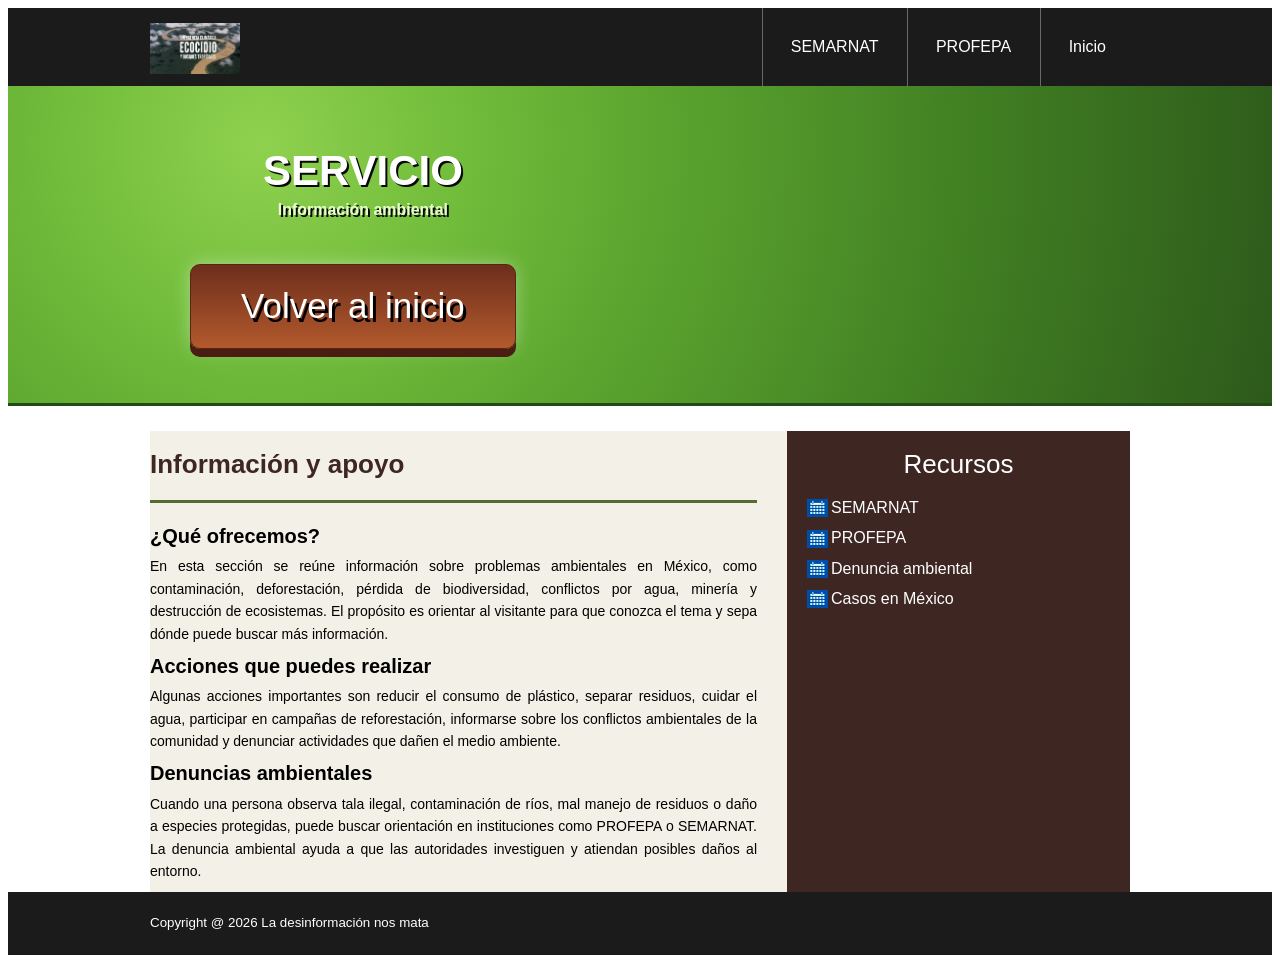
<file: servicio.html>
<!DOCTYPE html>
<html lang="es">
<head>
    <meta charset="UTF-8">
    <title>Servicio</title>
    <link rel="stylesheet" href="estilo.css">
</head>
<body>

<header class="encabezado" role="banner">
    <div class="contenedor">
        <a href="index.html" class="logo">
            <img src="imagen/eco.png" alt="logotipo" width="90">
        </a>
        <nav role="navigation">
            <ul>
                <li><a href="https://www.gob.mx/semarnat" target="_blank">SEMARNAT</a></li>
                <li><a href="https://www.gob.mx/profepa" target="_blank">PROFEPA</a></li>
                <li><a href="index.html">Inicio</a></li>
            </ul>
        </nav>
    </div>
</header>

<div class="presentacion">
    <div class="contenedor">
        <div class="introduccion-presentacion">
            <h1>SERVICIO<br><span>Información ambiental</span></h1>
            <a href="index.html" class="aprender-mas">Volver al inicio</a>
        </div>
    </div>
</div>

<div class="bloque-contenido">
    <div class="contenedor">
        <main class="articulos" role="main">
            <h2>Información y apoyo</h2>

            <article>
                <h1>¿Qué ofrecemos?</h1>
                <p>
                    En esta sección se reúne información sobre problemas ambientales en México, como contaminación,
                    deforestación, pérdida de biodiversidad, conflictos por agua, minería y destrucción de ecosistemas.
                    El propósito es orientar al visitante para que conozca el tema y sepa dónde puede buscar más información.
                </p>
            </article>

            <article>
                <h1>Acciones que puedes realizar</h1>
                <p>
                    Algunas acciones importantes son reducir el consumo de plástico, separar residuos, cuidar el agua,
                    participar en campañas de reforestación, informarse sobre los conflictos ambientales de la comunidad
                    y denunciar actividades que dañen el medio ambiente.
                </p>
            </article>

            <article>
                <h1>Denuncias ambientales</h1>
                <p>
                    Cuando una persona observa tala ilegal, contaminación de ríos, mal manejo de residuos o daño a especies
                    protegidas, puede buscar orientación en instituciones como PROFEPA o SEMARNAT. La denuncia ambiental
                    ayuda a que las autoridades investiguen y atiendan posibles daños al entorno.
                </p>
            </article>
        </main>

        <aside class="complementario" role="complementary">
            <h2>Recursos</h2>
            <ul>
                <li><a href="https://www.gob.mx/semarnat" target="_blank">SEMARNAT</a></li>
                <li><a href="https://www.gob.mx/profepa" target="_blank">PROFEPA</a></li>
                <li><a href="https://www.gob.mx/profepa/articulos/haz-tu-denuncia-ante-la-profepa?idiom=es" target="_blank">Denuncia ambiental</a></li>
                <li><a href="casos.html">Casos en México</a></li>
            </ul>
        </aside>
    </div>
</div>

<footer class="piedepagina" role="contentinfo">
    <div class="contenedor">
        <small>Copyright @ 2026 La desinformación nos mata</small>
    </div>
</footer>

</body>
</html>
</file>
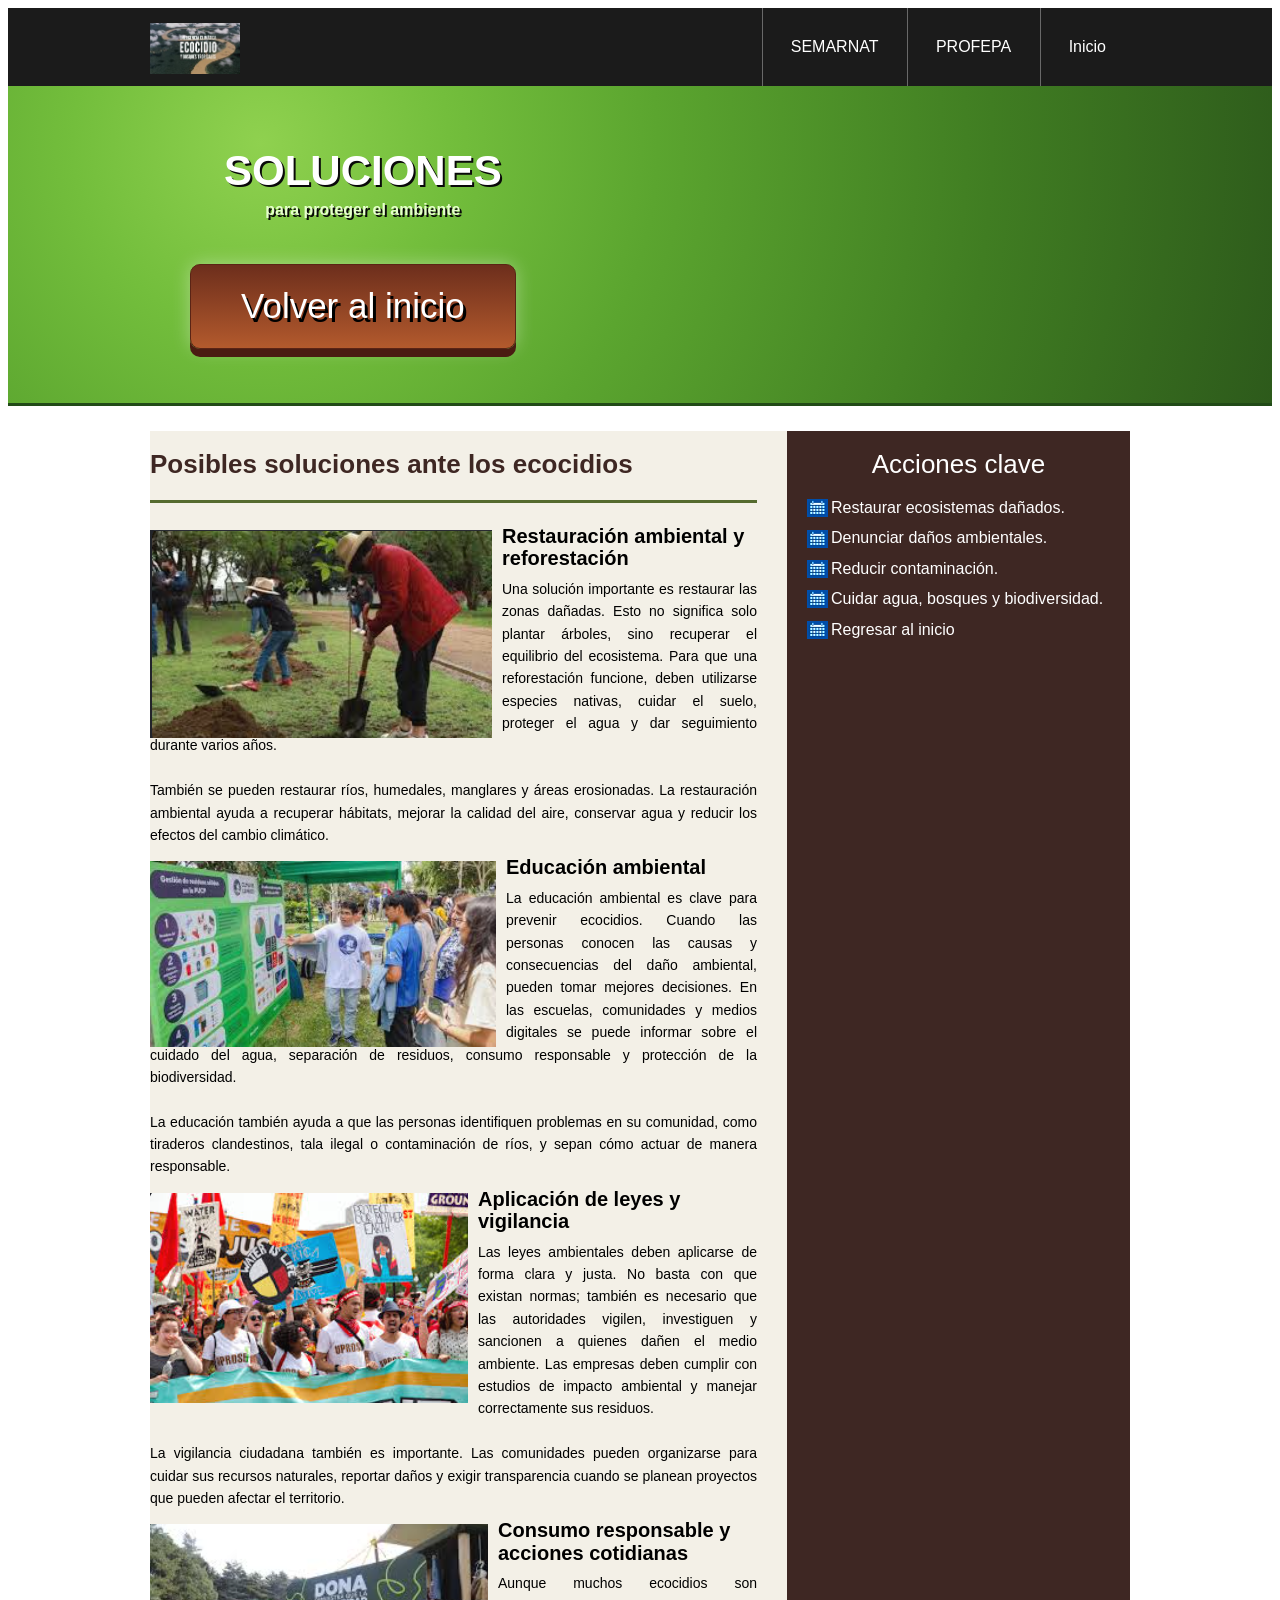
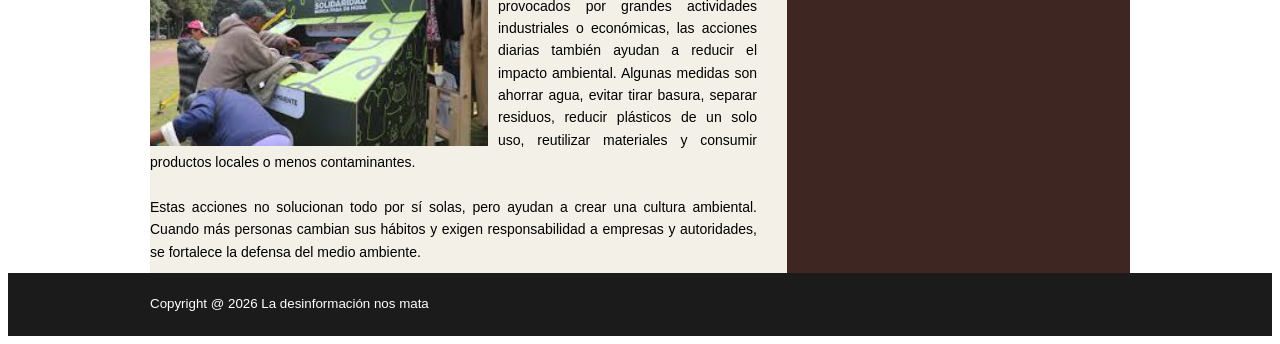
<file: soluciones.html>
<!DOCTYPE html>
<html lang="es">
<head>
    <meta charset="UTF-8">
    <title>Soluciones para los ecocidios</title>
    <link rel="stylesheet" href="estilo.css">
</head>
<body>

<header class="encabezado" role="banner">
    <div class="contenedor">
        <a href="https://www.biodiversidad.gob.mx/" target="_blank" class="logo">
            <img src="imagen/eco.png" alt="logotipo" width="90">
        </a>
        <nav role="navigation">
            <ul>
                <li><a href="https://www.gob.mx/semarnat" target="_blank">SEMARNAT</a></li>
                <li><a href="https://www.gob.mx/profepa" target="_blank">PROFEPA</a></li>
                <li><a href="index.html">Inicio</a></li>
            </ul>
        </nav>
    </div>
</header>

<div class="presentacion">
    <div class="contenedor">
        <div class="introduccion-presentacion">
            <h1>SOLUCIONES<br><span>para proteger el ambiente</span></h1>
            <a href="index.html" class="aprender-mas">Volver al inicio</a>
        </div>
    </div>
</div>

<div class="bloque-contenido">
    <div class="contenedor">
        <main class="articulos" role="main">
            <h2>Posibles soluciones ante los ecocidios</h2>

            <article>
                <img src="imagen/reforestacion.png" alt="Reforestación">
                <h1>Restauración ambiental y reforestación</h1>
                <p>
                    Una solución importante es restaurar las zonas dañadas. Esto no significa solo plantar árboles, sino recuperar el equilibrio del ecosistema. Para que una reforestación funcione, deben utilizarse especies nativas, cuidar el suelo, proteger el agua y dar seguimiento durante varios años.
                    <br><br>
                    También se pueden restaurar ríos, humedales, manglares y áreas erosionadas. La restauración ambiental ayuda a recuperar hábitats, mejorar la calidad del aire, conservar agua y reducir los efectos del cambio climático.
                </p>
            </article>

            <article>
                <img src="imagen/educacion.png" alt="Educación ambiental">
                <h1>Educación ambiental</h1>
                <p>
                    La educación ambiental es clave para prevenir ecocidios. Cuando las personas conocen las causas y consecuencias del daño ambiental, pueden tomar mejores decisiones. En las escuelas, comunidades y medios digitales se puede informar sobre el cuidado del agua, separación de residuos, consumo responsable y protección de la biodiversidad.
                    <br><br>
                    La educación también ayuda a que las personas identifiquen problemas en su comunidad, como tiraderos clandestinos, tala ilegal o contaminación de ríos, y sepan cómo actuar de manera responsable.
                </p>
            </article>

            <article>
                <img src="imagen/leyes.png" alt="Leyes ambientales">
                <h1>Aplicación de leyes y vigilancia</h1>
                <p>
                    Las leyes ambientales deben aplicarse de forma clara y justa. No basta con que existan normas; también es necesario que las autoridades vigilen, investiguen y sancionen a quienes dañen el medio ambiente. Las empresas deben cumplir con estudios de impacto ambiental y manejar correctamente sus residuos.
                    <br><br>
                    La vigilancia ciudadana también es importante. Las comunidades pueden organizarse para cuidar sus recursos naturales, reportar daños y exigir transparencia cuando se planean proyectos que pueden afectar el territorio.
                </p>
            </article>

            <article>
                <img src="imagen/consumo.png" alt="Consumo responsable">
                <h1>Consumo responsable y acciones cotidianas</h1>
                <p>
                    Aunque muchos ecocidios son provocados por grandes actividades industriales o económicas, las acciones diarias también ayudan a reducir el impacto ambiental. Algunas medidas son ahorrar agua, evitar tirar basura, separar residuos, reducir plásticos de un solo uso, reutilizar materiales y consumir productos locales o menos contaminantes.
                    <br><br>
                    Estas acciones no solucionan todo por sí solas, pero ayudan a crear una cultura ambiental. Cuando más personas cambian sus hábitos y exigen responsabilidad a empresas y autoridades, se fortalece la defensa del medio ambiente.
                </p>
            </article>
        </main>

        <aside class="complementario" role="complementary">
            <h2>Acciones clave</h2>
            <ul>
                <li><a href="casos.html">Restaurar ecosistemas dañados.</a></li>
                <li><a href="casos.html">Denunciar daños ambientales.</a></li>
                <li><a href="casos.html">Reducir contaminación.</a></li>
                <li><a href="casos.html">Cuidar agua, bosques y biodiversidad.</a></li>
                <li><a href="index.html">Regresar al inicio</a></li>
            </ul>
        </aside>
    </div>
</div>

<footer class="piedepagina" role="contentinfo">
    <div class="contenedor">
        <small>Copyright @ 2026 La desinformación nos mata</small>
    </div>
</footer>

</body>
</html>
</file>
<file: estilo.css>
*{
box-sizing:border-box;
}
body{
font-size:16px;
font-family: arial, helvetica, sans-serif;
line-height: 1.4em; 
}

.contenedor{
    width: 980px;
    margin: 0 auto;
}

.encabezado{ 
background: #1b1b1b; 
overflow: hidden;
}
.logo{
    float: left;
    position: relative;
    top: 15px; 
}
.encabezado nav{ 
float: right; 
}
.encabezado nav ul{ 
margin: 0;
padding: 0;
list-style: none;
}
.encabezado nav ul li{ 
display: inline-block;
margin-right: -4px;
}
.encabezado nav ul li a{ 
display: block;
color: #fff;
padding: 28px;
border-left: 1px solid #696969;
text-decoration: none;
}
.encabezado nav ul li a:hover{ 
background: #3e2723;
}

/* PRESENTACION */ 
.presentacion{
    background:
    radial-gradient(circle at 20% 18%,
        #8FD14F 0%,
        #73BE3C 18%,
        #5BA52F 38%,
        #407D22 70%,
        #2D5A1B 100%);
    overflow: hidden;
    border-bottom: 3px solid #214A17;
    position: relative;
    min-height:320px;
}
.presentacion .contenedor{
    position: relative;
}
.introduccion-presentacion{
    float: left;
}
.introduccion-presentacion h1{
    color: #fff;
    font-size: 2.625em;
    text-shadow: 2px 2px 0px #090909;
    text-align: center;
    margin-top: 70px;
    margin-bottom: 40px;
    margin-left: 20px;
    line-height: 0.7em;
} 
.introduccion-presentacion h1 span{
    color: #e6ffcc;
    font-size: 0.38em;
}

a.aprender-mas{
    font-size: 2.1875em;
    border: 1px solid #5d4037;
    padding: 30px 50px;
    display: block;
    text-align: center;
    margin: 10px 40px;
    color: #fff;
    text-decoration: none;
    text-shadow: 3px 4px 0 #000;
    border-radius: 10px;
    background: linear-gradient(to top, #B35A2D, #6D2E1C);
border: 1px solid #5A2415;
box-shadow:
    0 8px 0 #4A1C12,
    0 0 18px rgba(255,255,255,.35);
} 
a.aprender-mas:hover{
    box-shadow:
        0 0 20px rgba(255,255,255,.55);
}
.presentacion img{
    position: absolute;
    right: 35px;
    top: 55px;
    width: 240px;
    height: auto;
}

/* ACCESO RAPIDO */
.acceso-rapido{
    background: #556b2f;
    overflow: hidden;
    border-bottom: 3px solid #fff;
}
.acceso-rapido h2 {
    color: #fff;
    font-size: 1.87em;
    text-shadow: 1px 1px 0 #000;
    text-align: center;
    border-bottom: 3px solid #fff;
    padding-bottom: 16px;
}
.acceso-rapido figure{
    display: inline-block;
    text-align: center;
    width: 25%;
    margin: 0 -4px 0 0;
    padding: 0px;
}
.acceso-rapido h3{
   font-size: 1.1875em;
    margin-top: 9px;
    margin-bottom: 20px; 
}
.acceso-rapido h3 a{
    color: #fff;
    text-shadow: 1px 1px 0 #000;
    font-weight: normal;
}
.acceso-rapido h3 a:hover{
    text-decoration: none;
}

/* BLOQUE CONTENIDO */
.bloque-contenido{
    overflow: hidden;
    margin-top: 25px;
}
.bloque-contenido .contenedor{
    display: table;
}
.articulos {
    background: #f3f0e7;
    width: 65%;
    display: table-cell;
    padding-right: 30px;
}
.articulos article{
    margin-bottom: 10px;
}
.articulos h2{
    color: #3e2723;
    font-size: 1.625em;
    border-bottom: 3px solid #556b2f;
    padding-bottom: 25px;
}
.articulos img{
    float: left;
    margin-right: 10px;
    position: relative;
    top: 5px;
}
.articulos article h1{
    font-size: 1.25em;
    margin: 8px 0 8px 0;
}
.articulos article h1 a{ 
    color: #3e2723;
    text-decoration: none;
}
.articulos article h1 a:hover{ 
    text-decoration: underline;
}
.articulos article p{ 
    margin: 0;
    text-align: justify;
    font-size: 0.875em;
}

.complementario{
    background: #3e2723;
    width: 35%; 
    display: table-cell; 
    padding: 0 20px 20px;
}
.complementario h2{
    font-size: 1.625em;
    color: #fff;
    font-weight: normal;
    text-align: center;
}
.complementario ul{
    margin: 0;
    padding: 0;
    list-style: none;
}
.complementario ul li{
    background: url("imagen/icon.PNG") no-repeat left center;
    padding-left: 24px;
    margin-bottom: 8px;
}
.complementario ul li a{
    color: #fff;
    text-decoration: none;
}
.complementario ul li a:hover{
    color: #dcedc8;
    text-decoration: underline;
}

/* SUSCRIPCION */
.suscripcion{
    overflow: hidden;
    background: #eeeeee;
    margin-top: 20PX;
}
.suscripcion h2{
    float: left;
    font-size: 1.625em;
    color: #3e2723;
    font-weight: normal;
}
.suscripcion form{
    float: right;
    position: relative;
    top: 20px;
}
.suscripcion form input{
    border: 1px solid #cccccc;
    padding: 10px;
}
.suscripcion form input[type="submit"]{
    border: 1px solid #3e2723;
    padding: 10px;
    background: #556b2f;
    color: #fff;
    text-shadow: 1px 1px 0 #000;
}
.suscripcion form input[type="submit"]:hover{
    background: #3e2723;
}

/* PIE DE PAGINA */
.piedepagina{
    background: #1b1b1b;
    padding: 20px 0;
}
.piedepagina .contenedor{
    display: table;
}
.piedepagina small{
    display: table-cell;
    color: #fff;
}
.piedepagina nav{
    display: table-cell;
    text-align: right;
}
.piedepagina nav ul{
    margin: 0;
    padding: 0;
    list-style: none;
}
.piedepagina nav ul li{
    display: inline-block;
    padding-left: 10px;
}
.piedepagina nav ul li a{
    color: #fff;
    text-decoration: none;
}
.piedepagina nav ul li a:hover{
    color: #dcedc8;
    text-decoration: underline;
}

/* REDES SOCIALES */
.social{
    position: fixed;
    top: 30%;
    right: 0;
}
.social a{
    display: block;
    margin-bottom: 4px;
    opacity: 0.8;
}
.social a:hover{
    opacity: 1;
}
.social img{
    border-radius: 50%;
    display: block;
}
</file>
